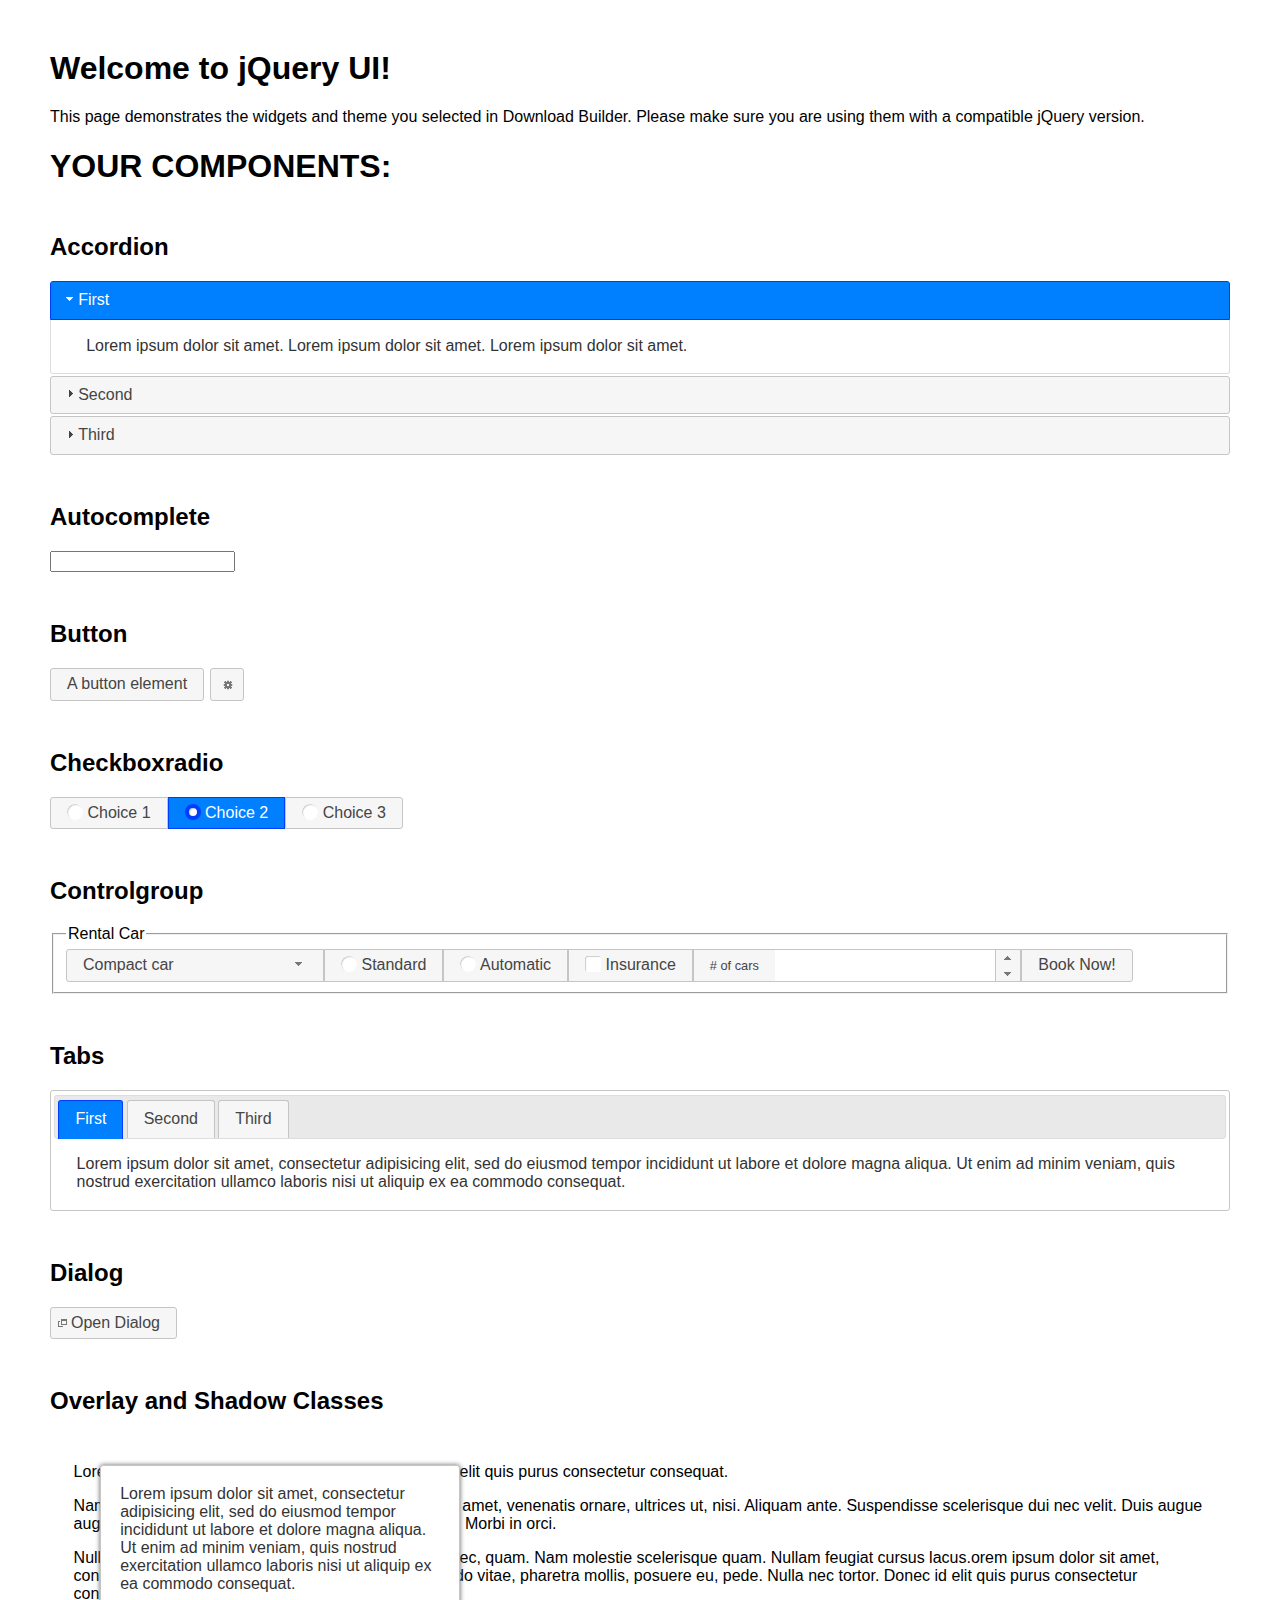
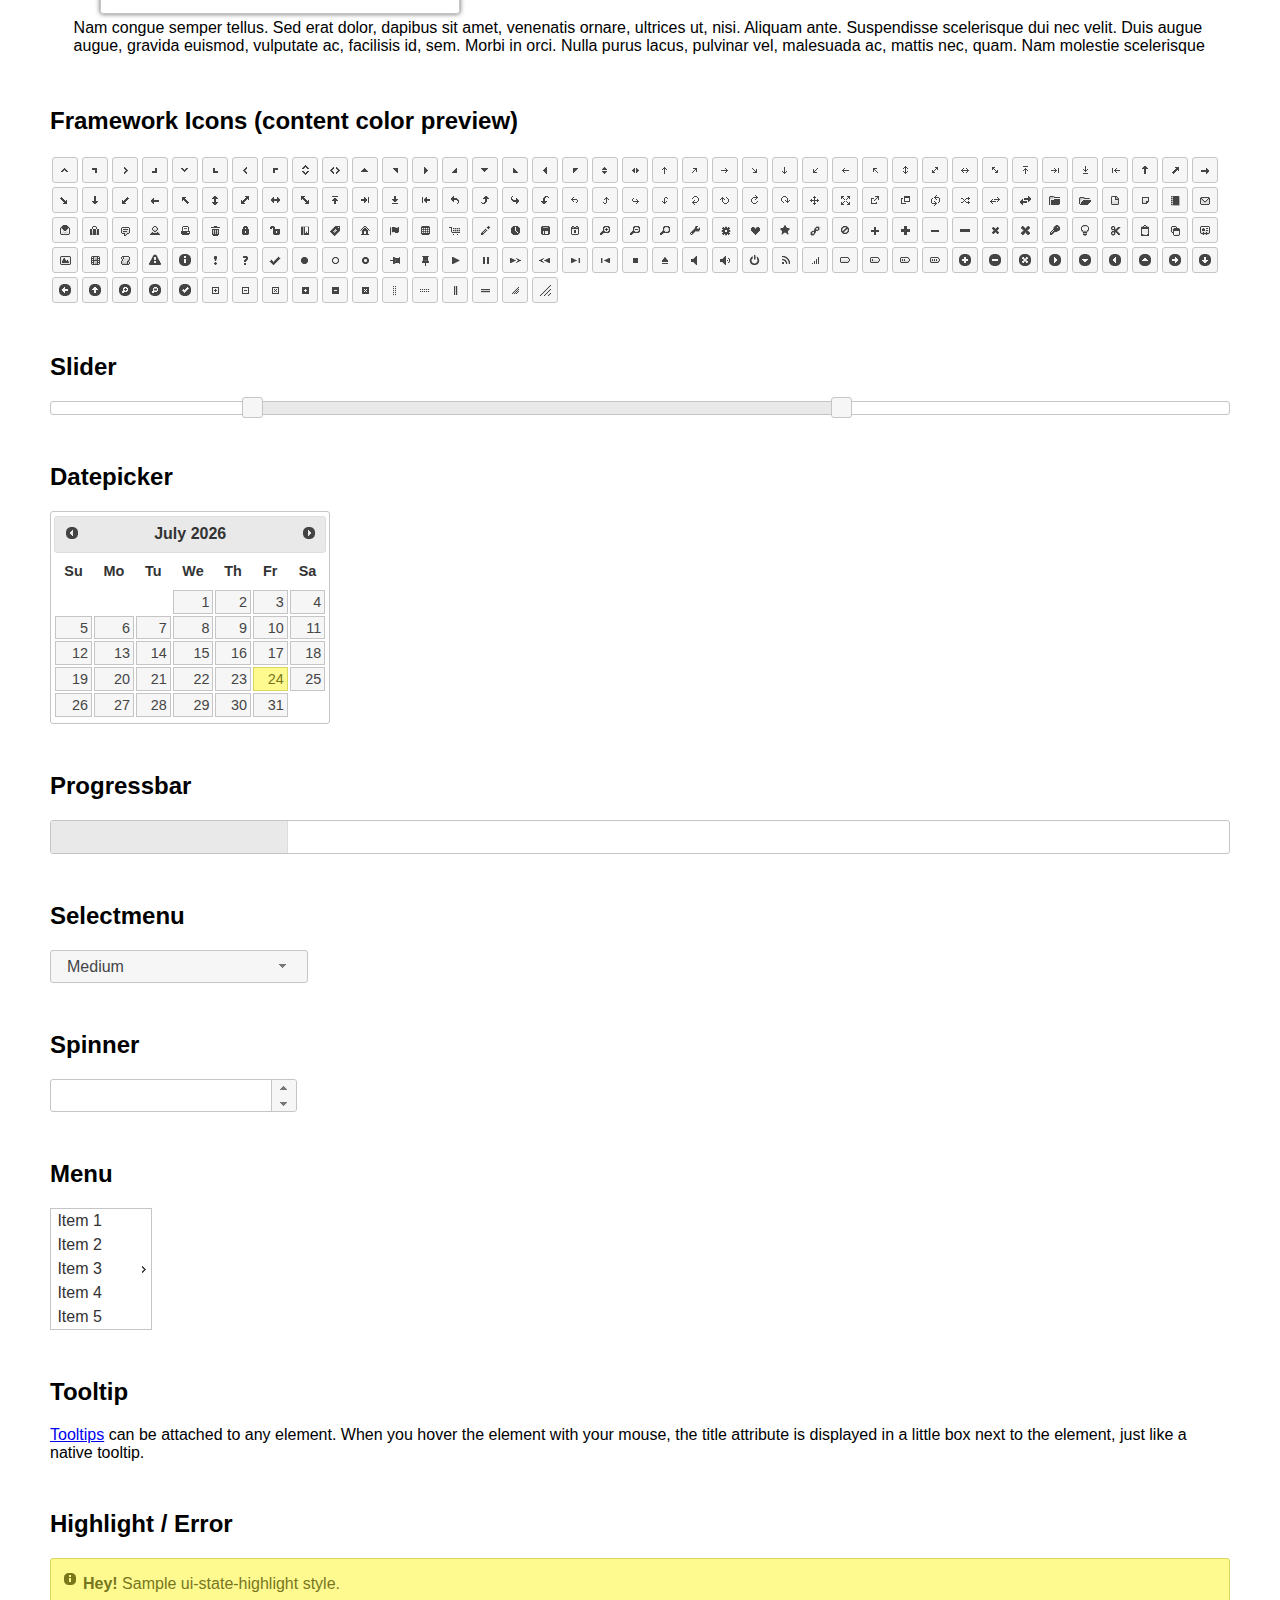
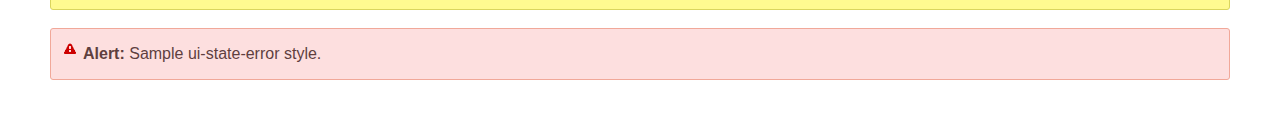
<file: static/vendor_store/jqueryui/index.html>
<!doctype html>
<html lang="us">
<head>
	<meta charset="utf-8">
	<title>jQuery UI Example Page</title>
	<link href="jquery-ui.css" rel="stylesheet">
	<style>
	body{
		font-family: "Trebuchet MS", sans-serif;
		margin: 50px;
	}
	.demoHeaders {
		margin-top: 2em;
	}
	#dialog-link {
		padding: .4em 1em .4em 20px;
		text-decoration: none;
		position: relative;
	}
	#dialog-link span.ui-icon {
		margin: 0 5px 0 0;
		position: absolute;
		left: .2em;
		top: 50%;
		margin-top: -8px;
	}
	#icons {
		margin: 0;
		padding: 0;
	}
	#icons li {
		margin: 2px;
		position: relative;
		padding: 4px 0;
		cursor: pointer;
		float: left;
		list-style: none;
	}
	#icons span.ui-icon {
		float: left;
		margin: 0 4px;
	}
	.fakewindowcontain .ui-widget-overlay {
		position: absolute;
	}
	select {
		width: 200px;
	}
	</style>
</head>
<body>

<h1>Welcome to jQuery UI!</h1>

<div class="ui-widget">
	<p>This page demonstrates the widgets and theme you selected in Download Builder. Please make sure you are using them with a compatible jQuery version.</p>
</div>

<h1>YOUR COMPONENTS:</h1>


<!-- Accordion -->
<h2 class="demoHeaders">Accordion</h2>
<div id="accordion">
	<h3>First</h3>
	<div>Lorem ipsum dolor sit amet. Lorem ipsum dolor sit amet. Lorem ipsum dolor sit amet.</div>
	<h3>Second</h3>
	<div>Phasellus mattis tincidunt nibh.</div>
	<h3>Third</h3>
	<div>Nam dui erat, auctor a, dignissim quis.</div>
</div>



<!-- Autocomplete -->
<h2 class="demoHeaders">Autocomplete</h2>
<div>
	<input id="autocomplete" title="type &quot;a&quot;">
</div>



<!-- Button -->
<h2 class="demoHeaders">Button</h2>
<button id="button">A button element</button>
<button id="button-icon">An icon-only button</button>



<!-- Checkboxradio -->
<h2 class="demoHeaders">Checkboxradio</h2>
<form style="margin-top: 1em;">
	<div id="radioset">
		<input type="radio" id="radio1" name="radio"><label for="radio1">Choice 1</label>
		<input type="radio" id="radio2" name="radio" checked="checked"><label for="radio2">Choice 2</label>
		<input type="radio" id="radio3" name="radio"><label for="radio3">Choice 3</label>
	</div>
</form>



<!-- Controlgroup -->
<h2 class="demoHeaders">Controlgroup</h2>
<fieldset>
	<legend>Rental Car</legend>
	<div id="controlgroup">
		<select id="car-type">
			<option>Compact car</option>
			<option>Midsize car</option>
			<option>Full size car</option>
			<option>SUV</option>
			<option>Luxury</option>
			<option>Truck</option>
			<option>Van</option>
		</select>
		<label for="transmission-standard">Standard</label>
		<input type="radio" name="transmission" id="transmission-standard">
		<label for="transmission-automatic">Automatic</label>
		<input type="radio" name="transmission" id="transmission-automatic">
		<label for="insurance">Insurance</label>
		<input type="checkbox" name="insurance" id="insurance">
		<label for="horizontal-spinner" class="ui-controlgroup-label"># of cars</label>
		<input id="horizontal-spinner" class="ui-spinner-input">
		<button>Book Now!</button>
	</div>
</fieldset>



<!-- Tabs -->
<h2 class="demoHeaders">Tabs</h2>
<div id="tabs">
	<ul>
		<li><a href="#tabs-1">First</a></li>
		<li><a href="#tabs-2">Second</a></li>
		<li><a href="#tabs-3">Third</a></li>
	</ul>
	<div id="tabs-1">Lorem ipsum dolor sit amet, consectetur adipisicing elit, sed do eiusmod tempor incididunt ut labore et dolore magna aliqua. Ut enim ad minim veniam, quis nostrud exercitation ullamco laboris nisi ut aliquip ex ea commodo consequat.</div>
	<div id="tabs-2">Phasellus mattis tincidunt nibh. Cras orci urna, blandit id, pretium vel, aliquet ornare, felis. Maecenas scelerisque sem non nisl. Fusce sed lorem in enim dictum bibendum.</div>
	<div id="tabs-3">Nam dui erat, auctor a, dignissim quis, sollicitudin eu, felis. Pellentesque nisi urna, interdum eget, sagittis et, consequat vestibulum, lacus. Mauris porttitor ullamcorper augue.</div>
</div>



<h2 class="demoHeaders">Dialog</h2>
<p>
	<button id="dialog-link" class="ui-button ui-corner-all ui-widget">
		<span class="ui-icon ui-icon-newwin"></span>Open Dialog
	</button>
</p>

<h2 class="demoHeaders">Overlay and Shadow Classes</h2>
<div style="position: relative; width: 96%; height: 200px; padding:1% 2%; overflow:hidden;" class="fakewindowcontain">
	<p>Lorem ipsum dolor sit amet,  Nulla nec tortor. Donec id elit quis purus consectetur consequat. </p><p>Nam congue semper tellus. Sed erat dolor, dapibus sit amet, venenatis ornare, ultrices ut, nisi. Aliquam ante. Suspendisse scelerisque dui nec velit. Duis augue augue, gravida euismod, vulputate ac, facilisis id, sem. Morbi in orci. </p><p>Nulla purus lacus, pulvinar vel, malesuada ac, mattis nec, quam. Nam molestie scelerisque quam. Nullam feugiat cursus lacus.orem ipsum dolor sit amet, consectetur adipiscing elit. Donec libero risus, commodo vitae, pharetra mollis, posuere eu, pede. Nulla nec tortor. Donec id elit quis purus consectetur consequat. </p><p>Nam congue semper tellus. Sed erat dolor, dapibus sit amet, venenatis ornare, ultrices ut, nisi. Aliquam ante. Suspendisse scelerisque dui nec velit. Duis augue augue, gravida euismod, vulputate ac, facilisis id, sem. Morbi in orci. Nulla purus lacus, pulvinar vel, malesuada ac, mattis nec, quam. Nam molestie scelerisque quam. </p><p>Nullam feugiat cursus lacus.orem ipsum dolor sit amet, consectetur adipiscing elit. Donec libero risus, commodo vitae, pharetra mollis, posuere eu, pede. Nulla nec tortor. Donec id elit quis purus consectetur consequat. Nam congue semper tellus. Sed erat dolor, dapibus sit amet, venenatis ornare, ultrices ut, nisi. Aliquam ante. </p><p>Suspendisse scelerisque dui nec velit. Duis augue augue, gravida euismod, vulputate ac, facilisis id, sem. Morbi in orci. Nulla purus lacus, pulvinar vel, malesuada ac, mattis nec, quam. Nam molestie scelerisque quam. Nullam feugiat cursus lacus.orem ipsum dolor sit amet, consectetur adipiscing elit. Donec libero risus, commodo vitae, pharetra mollis, posuere eu, pede. Nulla nec tortor. Donec id elit quis purus consectetur consequat. Nam congue semper tellus. Sed erat dolor, dapibus sit amet, venenatis ornare, ultrices ut, nisi. </p>

	<!-- ui-dialog -->
	<div class="ui-widget-overlay ui-front"></div>
	<div style="position: absolute; width: 320px; left: 50px; top: 30px; padding: 1.2em" class="ui-widget ui-front ui-widget-content ui-corner-all ui-widget-shadow">
		Lorem ipsum dolor sit amet, consectetur adipisicing elit, sed do eiusmod tempor incididunt ut labore et dolore magna aliqua. Ut enim ad minim veniam, quis nostrud exercitation ullamco laboris nisi ut aliquip ex ea commodo consequat.
	</div>

</div>

<!-- ui-dialog -->
<div id="dialog" title="Dialog Title">
	<p>Lorem ipsum dolor sit amet, consectetur adipisicing elit, sed do eiusmod tempor incididunt ut labore et dolore magna aliqua. Ut enim ad minim veniam, quis nostrud exercitation ullamco laboris nisi ut aliquip ex ea commodo consequat.</p>
</div>



<h2 class="demoHeaders">Framework Icons (content color preview)</h2>
<ul id="icons" class="ui-widget ui-helper-clearfix">
	<li class="ui-state-default ui-corner-all" title=".ui-icon-caret-1-n"><span class="ui-icon ui-icon-caret-1-n"></span></li>
	<li class="ui-state-default ui-corner-all" title=".ui-icon-caret-1-ne"><span class="ui-icon ui-icon-caret-1-ne"></span></li>
	<li class="ui-state-default ui-corner-all" title=".ui-icon-caret-1-e"><span class="ui-icon ui-icon-caret-1-e"></span></li>
	<li class="ui-state-default ui-corner-all" title=".ui-icon-caret-1-se"><span class="ui-icon ui-icon-caret-1-se"></span></li>
	<li class="ui-state-default ui-corner-all" title=".ui-icon-caret-1-s"><span class="ui-icon ui-icon-caret-1-s"></span></li>
	<li class="ui-state-default ui-corner-all" title=".ui-icon-caret-1-sw"><span class="ui-icon ui-icon-caret-1-sw"></span></li>
	<li class="ui-state-default ui-corner-all" title=".ui-icon-caret-1-w"><span class="ui-icon ui-icon-caret-1-w"></span></li>
	<li class="ui-state-default ui-corner-all" title=".ui-icon-caret-1-nw"><span class="ui-icon ui-icon-caret-1-nw"></span></li>
	<li class="ui-state-default ui-corner-all" title=".ui-icon-caret-2-n-s"><span class="ui-icon ui-icon-caret-2-n-s"></span></li>
	<li class="ui-state-default ui-corner-all" title=".ui-icon-caret-2-e-w"><span class="ui-icon ui-icon-caret-2-e-w"></span></li>
	<li class="ui-state-default ui-corner-all" title=".ui-icon-triangle-1-n"><span class="ui-icon ui-icon-triangle-1-n"></span></li>
	<li class="ui-state-default ui-corner-all" title=".ui-icon-triangle-1-ne"><span class="ui-icon ui-icon-triangle-1-ne"></span></li>
	<li class="ui-state-default ui-corner-all" title=".ui-icon-triangle-1-e"><span class="ui-icon ui-icon-triangle-1-e"></span></li>
	<li class="ui-state-default ui-corner-all" title=".ui-icon-triangle-1-se"><span class="ui-icon ui-icon-triangle-1-se"></span></li>
	<li class="ui-state-default ui-corner-all" title=".ui-icon-triangle-1-s"><span class="ui-icon ui-icon-triangle-1-s"></span></li>
	<li class="ui-state-default ui-corner-all" title=".ui-icon-triangle-1-sw"><span class="ui-icon ui-icon-triangle-1-sw"></span></li>
	<li class="ui-state-default ui-corner-all" title=".ui-icon-triangle-1-w"><span class="ui-icon ui-icon-triangle-1-w"></span></li>
	<li class="ui-state-default ui-corner-all" title=".ui-icon-triangle-1-nw"><span class="ui-icon ui-icon-triangle-1-nw"></span></li>
	<li class="ui-state-default ui-corner-all" title=".ui-icon-triangle-2-n-s"><span class="ui-icon ui-icon-triangle-2-n-s"></span></li>
	<li class="ui-state-default ui-corner-all" title=".ui-icon-triangle-2-e-w"><span class="ui-icon ui-icon-triangle-2-e-w"></span></li>
	<li class="ui-state-default ui-corner-all" title=".ui-icon-arrow-1-n"><span class="ui-icon ui-icon-arrow-1-n"></span></li>
	<li class="ui-state-default ui-corner-all" title=".ui-icon-arrow-1-ne"><span class="ui-icon ui-icon-arrow-1-ne"></span></li>
	<li class="ui-state-default ui-corner-all" title=".ui-icon-arrow-1-e"><span class="ui-icon ui-icon-arrow-1-e"></span></li>
	<li class="ui-state-default ui-corner-all" title=".ui-icon-arrow-1-se"><span class="ui-icon ui-icon-arrow-1-se"></span></li>
	<li class="ui-state-default ui-corner-all" title=".ui-icon-arrow-1-s"><span class="ui-icon ui-icon-arrow-1-s"></span></li>
	<li class="ui-state-default ui-corner-all" title=".ui-icon-arrow-1-sw"><span class="ui-icon ui-icon-arrow-1-sw"></span></li>
	<li class="ui-state-default ui-corner-all" title=".ui-icon-arrow-1-w"><span class="ui-icon ui-icon-arrow-1-w"></span></li>
	<li class="ui-state-default ui-corner-all" title=".ui-icon-arrow-1-nw"><span class="ui-icon ui-icon-arrow-1-nw"></span></li>
	<li class="ui-state-default ui-corner-all" title=".ui-icon-arrow-2-n-s"><span class="ui-icon ui-icon-arrow-2-n-s"></span></li>
	<li class="ui-state-default ui-corner-all" title=".ui-icon-arrow-2-ne-sw"><span class="ui-icon ui-icon-arrow-2-ne-sw"></span></li>
	<li class="ui-state-default ui-corner-all" title=".ui-icon-arrow-2-e-w"><span class="ui-icon ui-icon-arrow-2-e-w"></span></li>
	<li class="ui-state-default ui-corner-all" title=".ui-icon-arrow-2-se-nw"><span class="ui-icon ui-icon-arrow-2-se-nw"></span></li>
	<li class="ui-state-default ui-corner-all" title=".ui-icon-arrowstop-1-n"><span class="ui-icon ui-icon-arrowstop-1-n"></span></li>
	<li class="ui-state-default ui-corner-all" title=".ui-icon-arrowstop-1-e"><span class="ui-icon ui-icon-arrowstop-1-e"></span></li>
	<li class="ui-state-default ui-corner-all" title=".ui-icon-arrowstop-1-s"><span class="ui-icon ui-icon-arrowstop-1-s"></span></li>
	<li class="ui-state-default ui-corner-all" title=".ui-icon-arrowstop-1-w"><span class="ui-icon ui-icon-arrowstop-1-w"></span></li>
	<li class="ui-state-default ui-corner-all" title=".ui-icon-arrowthick-1-n"><span class="ui-icon ui-icon-arrowthick-1-n"></span></li>
	<li class="ui-state-default ui-corner-all" title=".ui-icon-arrowthick-1-ne"><span class="ui-icon ui-icon-arrowthick-1-ne"></span></li>
	<li class="ui-state-default ui-corner-all" title=".ui-icon-arrowthick-1-e"><span class="ui-icon ui-icon-arrowthick-1-e"></span></li>
	<li class="ui-state-default ui-corner-all" title=".ui-icon-arrowthick-1-se"><span class="ui-icon ui-icon-arrowthick-1-se"></span></li>
	<li class="ui-state-default ui-corner-all" title=".ui-icon-arrowthick-1-s"><span class="ui-icon ui-icon-arrowthick-1-s"></span></li>
	<li class="ui-state-default ui-corner-all" title=".ui-icon-arrowthick-1-sw"><span class="ui-icon ui-icon-arrowthick-1-sw"></span></li>
	<li class="ui-state-default ui-corner-all" title=".ui-icon-arrowthick-1-w"><span class="ui-icon ui-icon-arrowthick-1-w"></span></li>
	<li class="ui-state-default ui-corner-all" title=".ui-icon-arrowthick-1-nw"><span class="ui-icon ui-icon-arrowthick-1-nw"></span></li>
	<li class="ui-state-default ui-corner-all" title=".ui-icon-arrowthick-2-n-s"><span class="ui-icon ui-icon-arrowthick-2-n-s"></span></li>
	<li class="ui-state-default ui-corner-all" title=".ui-icon-arrowthick-2-ne-sw"><span class="ui-icon ui-icon-arrowthick-2-ne-sw"></span></li>
	<li class="ui-state-default ui-corner-all" title=".ui-icon-arrowthick-2-e-w"><span class="ui-icon ui-icon-arrowthick-2-e-w"></span></li>
	<li class="ui-state-default ui-corner-all" title=".ui-icon-arrowthick-2-se-nw"><span class="ui-icon ui-icon-arrowthick-2-se-nw"></span></li>
	<li class="ui-state-default ui-corner-all" title=".ui-icon-arrowthickstop-1-n"><span class="ui-icon ui-icon-arrowthickstop-1-n"></span></li>
	<li class="ui-state-default ui-corner-all" title=".ui-icon-arrowthickstop-1-e"><span class="ui-icon ui-icon-arrowthickstop-1-e"></span></li>
	<li class="ui-state-default ui-corner-all" title=".ui-icon-arrowthickstop-1-s"><span class="ui-icon ui-icon-arrowthickstop-1-s"></span></li>
	<li class="ui-state-default ui-corner-all" title=".ui-icon-arrowthickstop-1-w"><span class="ui-icon ui-icon-arrowthickstop-1-w"></span></li>
	<li class="ui-state-default ui-corner-all" title=".ui-icon-arrowreturnthick-1-w"><span class="ui-icon ui-icon-arrowreturnthick-1-w"></span></li>
	<li class="ui-state-default ui-corner-all" title=".ui-icon-arrowreturnthick-1-n"><span class="ui-icon ui-icon-arrowreturnthick-1-n"></span></li>
	<li class="ui-state-default ui-corner-all" title=".ui-icon-arrowreturnthick-1-e"><span class="ui-icon ui-icon-arrowreturnthick-1-e"></span></li>
	<li class="ui-state-default ui-corner-all" title=".ui-icon-arrowreturnthick-1-s"><span class="ui-icon ui-icon-arrowreturnthick-1-s"></span></li>
	<li class="ui-state-default ui-corner-all" title=".ui-icon-arrowreturn-1-w"><span class="ui-icon ui-icon-arrowreturn-1-w"></span></li>
	<li class="ui-state-default ui-corner-all" title=".ui-icon-arrowreturn-1-n"><span class="ui-icon ui-icon-arrowreturn-1-n"></span></li>
	<li class="ui-state-default ui-corner-all" title=".ui-icon-arrowreturn-1-e"><span class="ui-icon ui-icon-arrowreturn-1-e"></span></li>
	<li class="ui-state-default ui-corner-all" title=".ui-icon-arrowreturn-1-s"><span class="ui-icon ui-icon-arrowreturn-1-s"></span></li>
	<li class="ui-state-default ui-corner-all" title=".ui-icon-arrowrefresh-1-w"><span class="ui-icon ui-icon-arrowrefresh-1-w"></span></li>
	<li class="ui-state-default ui-corner-all" title=".ui-icon-arrowrefresh-1-n"><span class="ui-icon ui-icon-arrowrefresh-1-n"></span></li>
	<li class="ui-state-default ui-corner-all" title=".ui-icon-arrowrefresh-1-e"><span class="ui-icon ui-icon-arrowrefresh-1-e"></span></li>
	<li class="ui-state-default ui-corner-all" title=".ui-icon-arrowrefresh-1-s"><span class="ui-icon ui-icon-arrowrefresh-1-s"></span></li>
	<li class="ui-state-default ui-corner-all" title=".ui-icon-arrow-4"><span class="ui-icon ui-icon-arrow-4"></span></li>
	<li class="ui-state-default ui-corner-all" title=".ui-icon-arrow-4-diag"><span class="ui-icon ui-icon-arrow-4-diag"></span></li>
	<li class="ui-state-default ui-corner-all" title=".ui-icon-extlink"><span class="ui-icon ui-icon-extlink"></span></li>
	<li class="ui-state-default ui-corner-all" title=".ui-icon-newwin"><span class="ui-icon ui-icon-newwin"></span></li>
	<li class="ui-state-default ui-corner-all" title=".ui-icon-refresh"><span class="ui-icon ui-icon-refresh"></span></li>
	<li class="ui-state-default ui-corner-all" title=".ui-icon-shuffle"><span class="ui-icon ui-icon-shuffle"></span></li>
	<li class="ui-state-default ui-corner-all" title=".ui-icon-transfer-e-w"><span class="ui-icon ui-icon-transfer-e-w"></span></li>
	<li class="ui-state-default ui-corner-all" title=".ui-icon-transferthick-e-w"><span class="ui-icon ui-icon-transferthick-e-w"></span></li>
	<li class="ui-state-default ui-corner-all" title=".ui-icon-folder-collapsed"><span class="ui-icon ui-icon-folder-collapsed"></span></li>
	<li class="ui-state-default ui-corner-all" title=".ui-icon-folder-open"><span class="ui-icon ui-icon-folder-open"></span></li>
	<li class="ui-state-default ui-corner-all" title=".ui-icon-document"><span class="ui-icon ui-icon-document"></span></li>
	<li class="ui-state-default ui-corner-all" title=".ui-icon-document-b"><span class="ui-icon ui-icon-document-b"></span></li>
	<li class="ui-state-default ui-corner-all" title=".ui-icon-note"><span class="ui-icon ui-icon-note"></span></li>
	<li class="ui-state-default ui-corner-all" title=".ui-icon-mail-closed"><span class="ui-icon ui-icon-mail-closed"></span></li>
	<li class="ui-state-default ui-corner-all" title=".ui-icon-mail-open"><span class="ui-icon ui-icon-mail-open"></span></li>
	<li class="ui-state-default ui-corner-all" title=".ui-icon-suitcase"><span class="ui-icon ui-icon-suitcase"></span></li>
	<li class="ui-state-default ui-corner-all" title=".ui-icon-comment"><span class="ui-icon ui-icon-comment"></span></li>
	<li class="ui-state-default ui-corner-all" title=".ui-icon-person"><span class="ui-icon ui-icon-person"></span></li>
	<li class="ui-state-default ui-corner-all" title=".ui-icon-print"><span class="ui-icon ui-icon-print"></span></li>
	<li class="ui-state-default ui-corner-all" title=".ui-icon-trash"><span class="ui-icon ui-icon-trash"></span></li>
	<li class="ui-state-default ui-corner-all" title=".ui-icon-locked"><span class="ui-icon ui-icon-locked"></span></li>
	<li class="ui-state-default ui-corner-all" title=".ui-icon-unlocked"><span class="ui-icon ui-icon-unlocked"></span></li>
	<li class="ui-state-default ui-corner-all" title=".ui-icon-bookmark"><span class="ui-icon ui-icon-bookmark"></span></li>
	<li class="ui-state-default ui-corner-all" title=".ui-icon-tag"><span class="ui-icon ui-icon-tag"></span></li>
	<li class="ui-state-default ui-corner-all" title=".ui-icon-home"><span class="ui-icon ui-icon-home"></span></li>
	<li class="ui-state-default ui-corner-all" title=".ui-icon-flag"><span class="ui-icon ui-icon-flag"></span></li>
	<li class="ui-state-default ui-corner-all" title=".ui-icon-calculator"><span class="ui-icon ui-icon-calculator"></span></li>
	<li class="ui-state-default ui-corner-all" title=".ui-icon-cart"><span class="ui-icon ui-icon-cart"></span></li>
	<li class="ui-state-default ui-corner-all" title=".ui-icon-pencil"><span class="ui-icon ui-icon-pencil"></span></li>
	<li class="ui-state-default ui-corner-all" title=".ui-icon-clock"><span class="ui-icon ui-icon-clock"></span></li>
	<li class="ui-state-default ui-corner-all" title=".ui-icon-disk"><span class="ui-icon ui-icon-disk"></span></li>
	<li class="ui-state-default ui-corner-all" title=".ui-icon-calendar"><span class="ui-icon ui-icon-calendar"></span></li>
	<li class="ui-state-default ui-corner-all" title=".ui-icon-zoomin"><span class="ui-icon ui-icon-zoomin"></span></li>
	<li class="ui-state-default ui-corner-all" title=".ui-icon-zoomout"><span class="ui-icon ui-icon-zoomout"></span></li>
	<li class="ui-state-default ui-corner-all" title=".ui-icon-search"><span class="ui-icon ui-icon-search"></span></li>
	<li class="ui-state-default ui-corner-all" title=".ui-icon-wrench"><span class="ui-icon ui-icon-wrench"></span></li>
	<li class="ui-state-default ui-corner-all" title=".ui-icon-gear"><span class="ui-icon ui-icon-gear"></span></li>
	<li class="ui-state-default ui-corner-all" title=".ui-icon-heart"><span class="ui-icon ui-icon-heart"></span></li>
	<li class="ui-state-default ui-corner-all" title=".ui-icon-star"><span class="ui-icon ui-icon-star"></span></li>
	<li class="ui-state-default ui-corner-all" title=".ui-icon-link"><span class="ui-icon ui-icon-link"></span></li>
	<li class="ui-state-default ui-corner-all" title=".ui-icon-cancel"><span class="ui-icon ui-icon-cancel"></span></li>
	<li class="ui-state-default ui-corner-all" title=".ui-icon-plus"><span class="ui-icon ui-icon-plus"></span></li>
	<li class="ui-state-default ui-corner-all" title=".ui-icon-plusthick"><span class="ui-icon ui-icon-plusthick"></span></li>
	<li class="ui-state-default ui-corner-all" title=".ui-icon-minus"><span class="ui-icon ui-icon-minus"></span></li>
	<li class="ui-state-default ui-corner-all" title=".ui-icon-minusthick"><span class="ui-icon ui-icon-minusthick"></span></li>
	<li class="ui-state-default ui-corner-all" title=".ui-icon-close"><span class="ui-icon ui-icon-close"></span></li>
	<li class="ui-state-default ui-corner-all" title=".ui-icon-closethick"><span class="ui-icon ui-icon-closethick"></span></li>
	<li class="ui-state-default ui-corner-all" title=".ui-icon-key"><span class="ui-icon ui-icon-key"></span></li>
	<li class="ui-state-default ui-corner-all" title=".ui-icon-lightbulb"><span class="ui-icon ui-icon-lightbulb"></span></li>
	<li class="ui-state-default ui-corner-all" title=".ui-icon-scissors"><span class="ui-icon ui-icon-scissors"></span></li>
	<li class="ui-state-default ui-corner-all" title=".ui-icon-clipboard"><span class="ui-icon ui-icon-clipboard"></span></li>
	<li class="ui-state-default ui-corner-all" title=".ui-icon-copy"><span class="ui-icon ui-icon-copy"></span></li>
	<li class="ui-state-default ui-corner-all" title=".ui-icon-contact"><span class="ui-icon ui-icon-contact"></span></li>
	<li class="ui-state-default ui-corner-all" title=".ui-icon-image"><span class="ui-icon ui-icon-image"></span></li>
	<li class="ui-state-default ui-corner-all" title=".ui-icon-video"><span class="ui-icon ui-icon-video"></span></li>
	<li class="ui-state-default ui-corner-all" title=".ui-icon-script"><span class="ui-icon ui-icon-script"></span></li>
	<li class="ui-state-default ui-corner-all" title=".ui-icon-alert"><span class="ui-icon ui-icon-alert"></span></li>
	<li class="ui-state-default ui-corner-all" title=".ui-icon-info"><span class="ui-icon ui-icon-info"></span></li>
	<li class="ui-state-default ui-corner-all" title=".ui-icon-notice"><span class="ui-icon ui-icon-notice"></span></li>
	<li class="ui-state-default ui-corner-all" title=".ui-icon-help"><span class="ui-icon ui-icon-help"></span></li>
	<li class="ui-state-default ui-corner-all" title=".ui-icon-check"><span class="ui-icon ui-icon-check"></span></li>
	<li class="ui-state-default ui-corner-all" title=".ui-icon-bullet"><span class="ui-icon ui-icon-bullet"></span></li>
	<li class="ui-state-default ui-corner-all" title=".ui-icon-radio-off"><span class="ui-icon ui-icon-radio-off"></span></li>
	<li class="ui-state-default ui-corner-all" title=".ui-icon-radio-on"><span class="ui-icon ui-icon-radio-on"></span></li>
	<li class="ui-state-default ui-corner-all" title=".ui-icon-pin-w"><span class="ui-icon ui-icon-pin-w"></span></li>
	<li class="ui-state-default ui-corner-all" title=".ui-icon-pin-s"><span class="ui-icon ui-icon-pin-s"></span></li>
	<li class="ui-state-default ui-corner-all" title=".ui-icon-play"><span class="ui-icon ui-icon-play"></span></li>
	<li class="ui-state-default ui-corner-all" title=".ui-icon-pause"><span class="ui-icon ui-icon-pause"></span></li>
	<li class="ui-state-default ui-corner-all" title=".ui-icon-seek-next"><span class="ui-icon ui-icon-seek-next"></span></li>
	<li class="ui-state-default ui-corner-all" title=".ui-icon-seek-prev"><span class="ui-icon ui-icon-seek-prev"></span></li>
	<li class="ui-state-default ui-corner-all" title=".ui-icon-seek-end"><span class="ui-icon ui-icon-seek-end"></span></li>
	<li class="ui-state-default ui-corner-all" title=".ui-icon-seek-first"><span class="ui-icon ui-icon-seek-first"></span></li>
	<li class="ui-state-default ui-corner-all" title=".ui-icon-stop"><span class="ui-icon ui-icon-stop"></span></li>
	<li class="ui-state-default ui-corner-all" title=".ui-icon-eject"><span class="ui-icon ui-icon-eject"></span></li>
	<li class="ui-state-default ui-corner-all" title=".ui-icon-volume-off"><span class="ui-icon ui-icon-volume-off"></span></li>
	<li class="ui-state-default ui-corner-all" title=".ui-icon-volume-on"><span class="ui-icon ui-icon-volume-on"></span></li>
	<li class="ui-state-default ui-corner-all" title=".ui-icon-power"><span class="ui-icon ui-icon-power"></span></li>
	<li class="ui-state-default ui-corner-all" title=".ui-icon-signal-diag"><span class="ui-icon ui-icon-signal-diag"></span></li>
	<li class="ui-state-default ui-corner-all" title=".ui-icon-signal"><span class="ui-icon ui-icon-signal"></span></li>
	<li class="ui-state-default ui-corner-all" title=".ui-icon-battery-0"><span class="ui-icon ui-icon-battery-0"></span></li>
	<li class="ui-state-default ui-corner-all" title=".ui-icon-battery-1"><span class="ui-icon ui-icon-battery-1"></span></li>
	<li class="ui-state-default ui-corner-all" title=".ui-icon-battery-2"><span class="ui-icon ui-icon-battery-2"></span></li>
	<li class="ui-state-default ui-corner-all" title=".ui-icon-battery-3"><span class="ui-icon ui-icon-battery-3"></span></li>
	<li class="ui-state-default ui-corner-all" title=".ui-icon-circle-plus"><span class="ui-icon ui-icon-circle-plus"></span></li>
	<li class="ui-state-default ui-corner-all" title=".ui-icon-circle-minus"><span class="ui-icon ui-icon-circle-minus"></span></li>
	<li class="ui-state-default ui-corner-all" title=".ui-icon-circle-close"><span class="ui-icon ui-icon-circle-close"></span></li>
	<li class="ui-state-default ui-corner-all" title=".ui-icon-circle-triangle-e"><span class="ui-icon ui-icon-circle-triangle-e"></span></li>
	<li class="ui-state-default ui-corner-all" title=".ui-icon-circle-triangle-s"><span class="ui-icon ui-icon-circle-triangle-s"></span></li>
	<li class="ui-state-default ui-corner-all" title=".ui-icon-circle-triangle-w"><span class="ui-icon ui-icon-circle-triangle-w"></span></li>
	<li class="ui-state-default ui-corner-all" title=".ui-icon-circle-triangle-n"><span class="ui-icon ui-icon-circle-triangle-n"></span></li>
	<li class="ui-state-default ui-corner-all" title=".ui-icon-circle-arrow-e"><span class="ui-icon ui-icon-circle-arrow-e"></span></li>
	<li class="ui-state-default ui-corner-all" title=".ui-icon-circle-arrow-s"><span class="ui-icon ui-icon-circle-arrow-s"></span></li>
	<li class="ui-state-default ui-corner-all" title=".ui-icon-circle-arrow-w"><span class="ui-icon ui-icon-circle-arrow-w"></span></li>
	<li class="ui-state-default ui-corner-all" title=".ui-icon-circle-arrow-n"><span class="ui-icon ui-icon-circle-arrow-n"></span></li>
	<li class="ui-state-default ui-corner-all" title=".ui-icon-circle-zoomin"><span class="ui-icon ui-icon-circle-zoomin"></span></li>
	<li class="ui-state-default ui-corner-all" title=".ui-icon-circle-zoomout"><span class="ui-icon ui-icon-circle-zoomout"></span></li>
	<li class="ui-state-default ui-corner-all" title=".ui-icon-circle-check"><span class="ui-icon ui-icon-circle-check"></span></li>
	<li class="ui-state-default ui-corner-all" title=".ui-icon-circlesmall-plus"><span class="ui-icon ui-icon-circlesmall-plus"></span></li>
	<li class="ui-state-default ui-corner-all" title=".ui-icon-circlesmall-minus"><span class="ui-icon ui-icon-circlesmall-minus"></span></li>
	<li class="ui-state-default ui-corner-all" title=".ui-icon-circlesmall-close"><span class="ui-icon ui-icon-circlesmall-close"></span></li>
	<li class="ui-state-default ui-corner-all" title=".ui-icon-squaresmall-plus"><span class="ui-icon ui-icon-squaresmall-plus"></span></li>
	<li class="ui-state-default ui-corner-all" title=".ui-icon-squaresmall-minus"><span class="ui-icon ui-icon-squaresmall-minus"></span></li>
	<li class="ui-state-default ui-corner-all" title=".ui-icon-squaresmall-close"><span class="ui-icon ui-icon-squaresmall-close"></span></li>
	<li class="ui-state-default ui-corner-all" title=".ui-icon-grip-dotted-vertical"><span class="ui-icon ui-icon-grip-dotted-vertical"></span></li>
	<li class="ui-state-default ui-corner-all" title=".ui-icon-grip-dotted-horizontal"><span class="ui-icon ui-icon-grip-dotted-horizontal"></span></li>
	<li class="ui-state-default ui-corner-all" title=".ui-icon-grip-solid-vertical"><span class="ui-icon ui-icon-grip-solid-vertical"></span></li>
	<li class="ui-state-default ui-corner-all" title=".ui-icon-grip-solid-horizontal"><span class="ui-icon ui-icon-grip-solid-horizontal"></span></li>
	<li class="ui-state-default ui-corner-all" title=".ui-icon-gripsmall-diagonal-se"><span class="ui-icon ui-icon-gripsmall-diagonal-se"></span></li>
	<li class="ui-state-default ui-corner-all" title=".ui-icon-grip-diagonal-se"><span class="ui-icon ui-icon-grip-diagonal-se"></span></li>
</ul>


<!-- Slider -->
<h2 class="demoHeaders">Slider</h2>
<div id="slider"></div>



<!-- Datepicker -->
<h2 class="demoHeaders">Datepicker</h2>
<div id="datepicker"></div>



<!-- Progressbar -->
<h2 class="demoHeaders">Progressbar</h2>
<div id="progressbar"></div>



<!-- Progressbar -->
<h2 class="demoHeaders">Selectmenu</h2>
<select id="selectmenu">
	<option>Slower</option>
	<option>Slow</option>
	<option selected="selected">Medium</option>
	<option>Fast</option>
	<option>Faster</option>
</select>



<!-- Spinner -->
<h2 class="demoHeaders">Spinner</h2>
<input id="spinner">



<!-- Menu -->
<h2 class="demoHeaders">Menu</h2>
<ul style="width:100px;" id="menu">
	<li><div>Item 1</div></li>
	<li><div>Item 2</div></li>
	<li><div>Item 3</div>
		<ul>
			<li><div>Item 3-1</div></li>
			<li><div>Item 3-2</div></li>
			<li><div>Item 3-3</div></li>
			<li><div>Item 3-4</div></li>
			<li><div>Item 3-5</div></li>
		</ul>
	</li>
	<li><div>Item 4</div></li>
	<li><div>Item 5</div></li>
</ul>



<!-- Tooltip -->
<h2 class="demoHeaders">Tooltip</h2>
<p id="tooltip">
	<a href="#" title="That&apos;s what this widget is">Tooltips</a> can be attached to any element. When you hover
the element with your mouse, the title attribute is displayed in a little box next to the element, just like a native tooltip.
</p>


<!-- Highlight / Error -->
<h2 class="demoHeaders">Highlight / Error</h2>
<div class="ui-widget">
	<div class="ui-state-highlight ui-corner-all" style="margin-top: 20px; padding: 0 .7em;">
		<p><span class="ui-icon ui-icon-info" style="float: left; margin-right: .3em;"></span>
		<strong>Hey!</strong> Sample ui-state-highlight style.</p>
	</div>
</div>
<br>
<div class="ui-widget">
	<div class="ui-state-error ui-corner-all" style="padding: 0 .7em;">
		<p><span class="ui-icon ui-icon-alert" style="float: left; margin-right: .3em;"></span>
		<strong>Alert:</strong> Sample ui-state-error style.</p>
	</div>
</div>

<script src="external/jquery/jquery.js"></script>
<script src="jquery-ui.js"></script>
<script>

$( "#accordion" ).accordion();



var availableTags = [
	"ActionScript",
	"AppleScript",
	"Asp",
	"BASIC",
	"C",
	"C++",
	"Clojure",
	"COBOL",
	"ColdFusion",
	"Erlang",
	"Fortran",
	"Groovy",
	"Haskell",
	"Java",
	"JavaScript",
	"Lisp",
	"Perl",
	"PHP",
	"Python",
	"Ruby",
	"Scala",
	"Scheme"
];
$( "#autocomplete" ).autocomplete({
	source: availableTags
});



$( "#button" ).button();
$( "#button-icon" ).button({
	icon: "ui-icon-gear",
	showLabel: false
});



$( "#radioset" ).buttonset();



$( "#controlgroup" ).controlgroup();



$( "#tabs" ).tabs();



$( "#dialog" ).dialog({
	autoOpen: false,
	width: 400,
	buttons: [
		{
			text: "Ok",
			click: function() {
				$( this ).dialog( "close" );
			}
		},
		{
			text: "Cancel",
			click: function() {
				$( this ).dialog( "close" );
			}
		}
	]
});

// Link to open the dialog
$( "#dialog-link" ).click(function( event ) {
	$( "#dialog" ).dialog( "open" );
	event.preventDefault();
});



$( "#datepicker" ).datepicker({
	inline: true
});



$( "#slider" ).slider({
	range: true,
	values: [ 17, 67 ]
});



$( "#progressbar" ).progressbar({
	value: 20
});



$( "#spinner" ).spinner();



$( "#menu" ).menu();



$( "#tooltip" ).tooltip();



$( "#selectmenu" ).selectmenu();


// Hover states on the static widgets
$( "#dialog-link, #icons li" ).hover(
	function() {
		$( this ).addClass( "ui-state-hover" );
	},
	function() {
		$( this ).removeClass( "ui-state-hover" );
	}
);
</script>
</body>
</html>
</file>
